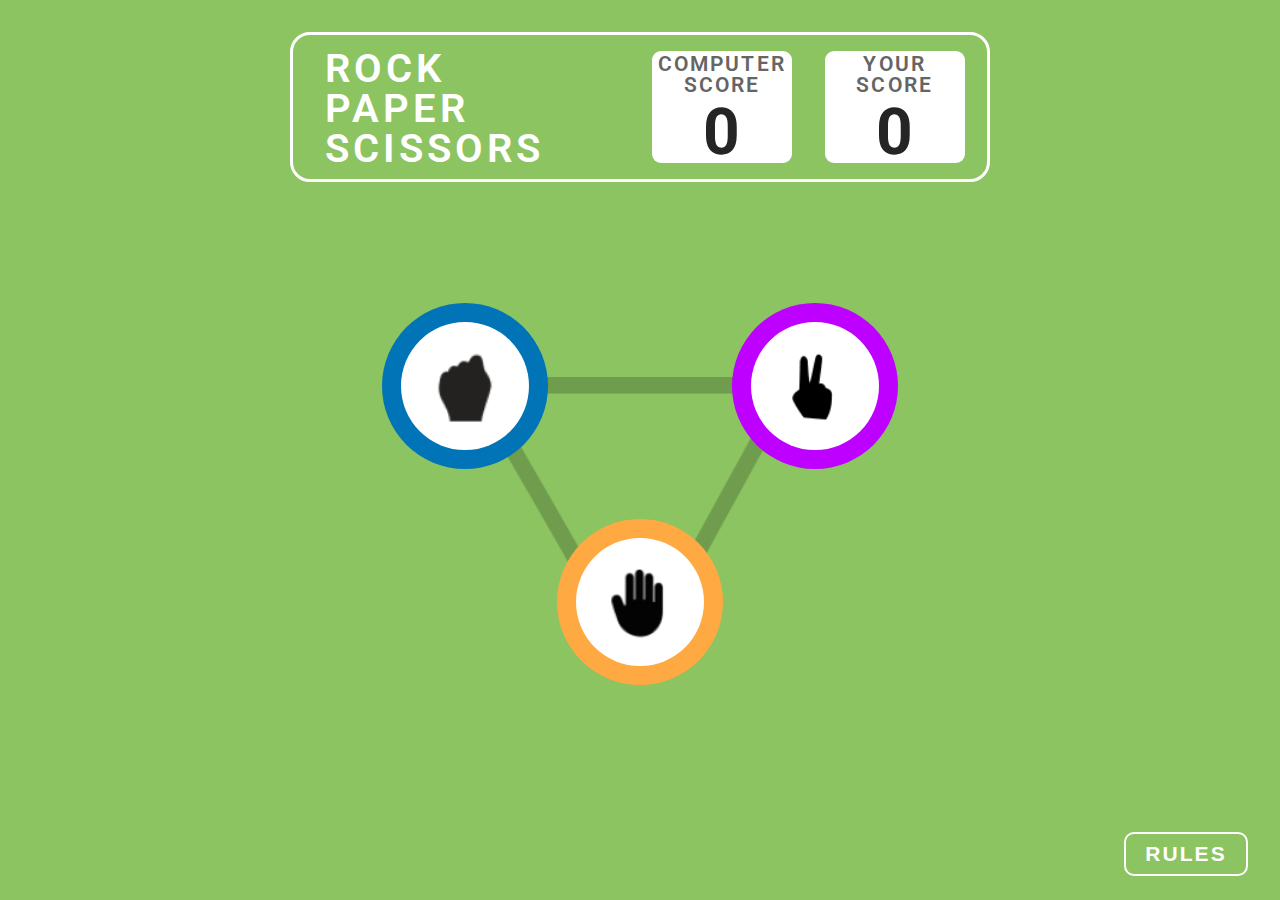
<file: index.html>
<!DOCTYPE html>
<html lang="en">

<head>
  <meta charset="UTF-8">
  <meta name="viewport" content="width=device-width, initial-scale=1.0">
  <title>Rock, Paper, Scissors</title>
  <link rel="stylesheet" href="style.css">
  <link rel="preconnect" href="https://fonts.googleapis.com">
<link rel="preconnect" href="https://fonts.gstatic.com" crossorigin>
<link href="https://fonts.googleapis.com/css2?family=Roboto:wght@500&display=swap" rel="stylesheet">
</head>
<body class="first">
  <div class="container">


    <header class="heading">
      <h1 class="headtext">ROCK<br> PAPER<br> SCISSORS</h1>
      <div class="score">
        <div class="scoretitle">COMPUTER SCORE</div>
        <div class="pcscore">0</div>
      </div>
      <div class="score">
        <div class="scoretitle">YOUR SCORE</div>
        <div class="yourscore">0</div>
      </div>
    </header>


    <section class="game">
      <button class="choice-btn" data-choice="rock">
        <div class="choice rock">
          <img src="icon-rock.png" alt="Rock" title="Rock">
        </div>
      </button>
      <button class="choice-btn" data-choice="scissors">
        <div class="choice scissors">
          <img src="icon-scissors.png" alt="Scissors" title="Scissors">
        </div>
      </button>
      <button class="choice-btn" data-choice="paper" title="Paper">
        <div class="choice paper">
          <img src="icon-paper.png" alt="Paper">
        </div>
      </button>
    </section>
  </div>

  <section class="results hidden">
    <h2 class="results__heading">YOU PICKED</h2>
    <h2 class="results__heading">PC PICKED</h2>
    <div class="results__result"></div>
    <div class="results__winner hidden">
      <h3 class="results__text"></h3>
      <button class="play-again">PLAY AGAIN</button>
    </div>
    <div class="results__result"></div>
  </section>
  
  

  <button class="rules-btn" tabindex="1">RULES</button>
  <div class="modal">
    <div class="modal__container">
      <button class="close-btn">
        <img src="X.png" alt="Close Button" />
      </button>
      <img src="rules.png" alt="Rules Image" class="rules-img" />
    </div>
  </div>
  <button class="next-btn hidden" onclick="nextButton()">Next</button>
 

  <script src="script.js"></script>
</body>

</html>
</file>
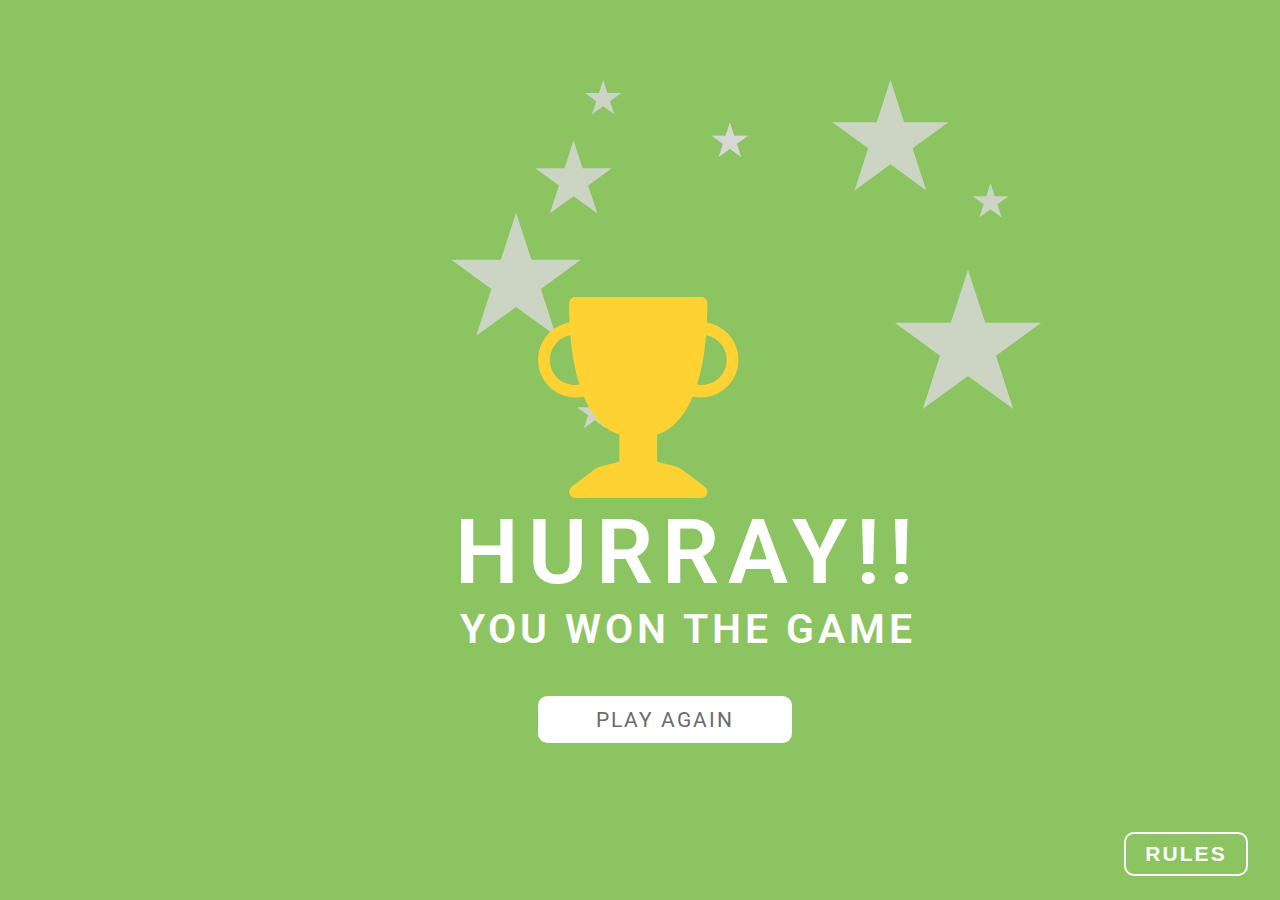
<file: hurray.html>
<!DOCTYPE html>
<html lang="en">
<head>
    <meta charset="UTF-8">
    <meta name="viewport" content="width=device-width, initial-scale=1.0">
    <title>Hurray</title>
  <link rel="stylesheet" href="style.css">
 <link rel="preconnect" href="https://fonts.googleapis.com">
<link rel="preconnect" href="https://fonts.gstatic.com" crossorigin>
<link href="https://fonts.googleapis.com/css2?family=Roboto:wght@500&display=swap" rel="stylesheet">
</head>
<body>
    <div class="head">
    <img src="stars.svg" class="stars">
    <img src="trophy.svg" class="trophy">
</div>
<div class="lower">
    <h1 class="hurray1">HURRAY!!</h1>
    <h3 class="hurray2">YOU WON THE GAME</h3>
</div>
    <button class="play-again" onclick="homepage()" id="hurrayplay">PLAY AGAIN</button>
    <button class="rules-btn" tabindex="1">RULES</button>

  <script src="script.js"></script>
</body>
</html>
</file>
<file: style.css>
* {
    margin: 0;
    padding: 0;
    box-sizing: border-box;
  }
  
  body {
    font-family: 'Roboto', sans-serif;
    background: #8CC461;
    height: 100vh;
    width: 100vw;
    text-transform: uppercase;
    color: #fff;
  }
  
  .headtext {
    margin-top: -5px;
    height: 100%;
    width: 46%;
    font-size: 2.5rem;
    font-weight: 600;
    letter-spacing: 4px;
    line-height: 1;
  }
  
  /* Main Content */
  .container {
    position: relative;
    max-width: 700px;
    margin: 0 auto;
    padding-top: 2rem;
  }
  
  
  .heading {
    display: flex;
    justify-content: space-between;
    align-items: center;
    height: 150px;
    border: 3px solid #fff;
    border-radius: 20px;
    padding: 1rem 1.4rem 1rem 2rem;
  }
  
  
  .score {
    display: flex;
    flex-direction: column;
    align-items: center;
    justify-content: center;
    background: #fff;
    color: black;
    border-radius: 9px;
    width: 140px;
    height: 100%;
    line-height: 1;
  }
  
  .scoretitle {
    font-size: 1.3rem;
    font-weight: 600;
    letter-spacing: 0.1em;
    text-align: center;
    color: #656565;
    margin-bottom: 5px;
    margin-top: 5px;
  }
  
  .pcscore {
    font-size: 4rem;
    font-weight: 700;
    color: rgba(37, 37, 37, 1);
  }
  
  .yourscore {
    font-size: 4rem;
    font-weight: 700;
    color: rgba(37, 37, 37, 1);
  }
  
  /* Game */
  .game {
    position: relative;
    display: grid;
    grid-template-columns: repeat(2, 1fr);
    grid-template-rows: repeat(2, 1fr);
    grid-template-areas:
      "rock scissors"
      "paper paper";
    place-items: center;
    height: 33rem;
    padding-top: 6rem;
  }
  
  
  
  .game::before {
    content: "";
    position: absolute;
    width: 100%;
    height: 75%;
    left: 28%;
    top: 30%;
    background: url("lines.png") no-repeat;
    background-position: -5% 40%;
    background-size: 48%;
    z-index: -1;
  }
  
  .choice-btn {
    border: none;
    outline: none;
    background: none;
    cursor: pointer;
  }
  
  .choice {
    position: relative;
    width: 8rem;
    height: 8rem;
    background: #fff;
    border-radius: 50%;
    display: grid;
    place-items: center;
  }
  
  .choice::before,
  .choice::after {
    content: "";
    position: absolute;
    left: -15%;
    top: -15%;
    width: 130%;
    height: 130%;
    border-radius: 50%;
    z-index: -1;
  }
  
  .choice::after {
    opacity: 0;
    transition: opacity 0.2s ease;
  }
  
  .choice-btn:focus .choice::after {
    opacity: 1;
    box-shadow: 0 0 0 2rem #223351;
    z-index: -2;
  }
  
  .choice img {
    transform: scale(1.2);
  }
  
  .choice.rock::before {
    background: #0074B6;
  }
  
  .choice.scissors::before {
    background: #BD00FF;
  }
  
  .choice.paper::before {
    background: #FFA943;
  }
  
  .choice-btn[data-choice="rock"] {
    grid-area: rock;
  }
  
  .choice-btn[data-choice="scissors"] {
    grid-area: scissors;
  }
  
  .choice-btn[data-choice="paper"] {
    grid-area: paper;
  }
  
  /* Results */
  .results {
    display: grid;
    grid-template-columns: repeat(2, 1fr);
    place-items: center;
    grid-template-areas:
      "you-title pc-title"
      "you-picked pc-picked";
    max-width: 1000px;
    margin: 0 auto;
  }
  
  .results__heading {
    font-size: 1.5rem;
    letter-spacing: 0.1em;
    padding: 4rem 0 8rem;
  }
  
  .results__result {
    min-width: 8rem;
    min-height: 8rem;
    background: #16213d;
    border-radius: 50%;
    transform: scale(1.2);
    z-index: -1;
  }
  
  .results__heading:first-of-type {
    grid-area: you-title;
  }
  
  .results__heading:last-of-type {
    grid-area: pc-title;
  }
  
  .results__result:first-of-type {
    grid-area: you-picked;
  }
  
  .results__result:last-of-type {
    grid-area: pc-picked;
  }
  
  .results.show-winner {
    grid-template-columns: repeat(3, 1fr);
    grid-template-areas:
      "you-title . pc-title"
      "you-picked result-winner pc-picked";
  }
  
  .winner .choice::after {
    box-shadow: 0 0 0 40px rgb(85, 157, 37), 0 0 0 80px rgba(29, 168, 43, 0.79),
     0 0 0 130px rgba(46, 154, 37, 0.39);
    animation: winner 1s ease forwards;
  }
  
  @keyframes winner {
    from {
      opacity: 0;
    }
  
    to {
      opacity: 1;
    }
  }
  
  .results__winner {
    grid-area: result-winner;
    display: grid;
    place-items: center;
  }
  
  .results__text {
    font-size: 3.5rem;
    padding-bottom: 1.5rem;
  }
  
  .play-again {
    background: #fff;
    outline: none;
    border: 2px solid transparent;
    border-radius: 0.6rem;
    color: #6B6B6B;
    padding: 0.6rem 3.5rem;
    font-family: inherit;
    text-transform: inherit;
    font-size: 1.3rem;
    letter-spacing: 0.1em;
    cursor: pointer;
  }
  
  .play-again:focus {
    border: 2px solid rgba(255, 255, 255, 1);
  }
  
  .rules-btn {
    position: absolute;
    bottom: 1.5rem;
    right: 2rem;
    color: #fff;
    background: none;
    border-radius: 10px;
    border: 2px solid #fff;
    padding: 0.5rem 1.2rem;
    font-size: 21px;
    letter-spacing: 2.1px;
    cursor: pointer;
    flex-shrink: 0;
    font-style: normal;
    font-weight: 600;
  }
  
  .rules-btn:focus {
    border: 2px solid #fff;
  }
  
  .modal {
    position: absolute;
    height: 100%;
    width: 100%;
    top: 0;
    left: 0;
    display: grid;
    place-items: center;
    color: #fff;
    opacity: 0;
    transition: opacity 0.3s ease-in-out;
    pointer-events: none;
  }
  
  .modal__container {
    position: relative;
    right: -37.5rem;
    top: 8rem;
  }
  
  
  .close-btn {
    position: relative;
    float: right;
    top: -20px;
    right: 30px;
    border: 5px solid white;
    background-color: red;
    height: 50px;
    width: 50px;
    border-radius: 50%;
    cursor: pointer;
  }
  
  .rules-img {
    padding: 0;
    margin: 0;
    background: none;
  }
  
  .show-modal {
    opacity: 1;
    pointer-events: initial;
  }
  
  .first * {
    transition: none;
  }
  
  .hidden {
    display: none;
  }
  
  .against-pc{
    font-size: 25px;
    text-align: center;
    letter-spacing: 3px;
  }
  
  .next-btn {
    color: #fff;
    background: none;
    border-radius: 10px;
    border: 2px solid #fff;
    padding: 0.5rem 1.2rem;
    font-size: 21px;
    letter-spacing: 2.1px;
    cursor: pointer;
    flex-shrink: 0;
    font-style: normal;
    font-weight: 600;
  }
  
  
  .stars{
    position: relative;
    top: 5rem;
    left: 28rem;
    height: 22rem;
    line-height: 1;
  }
  
  .trophy{
    position: absolute;
    top: 33%;
    left: 42%;
  }
  
  .lower{
    position: relative;
    width: 30rem;
    height: 10rem;
    line-height: 1;
    left: 35%;
    top: 16%;
    text-align: center;
  }
  
  .hurray1{
    font-size: 90px;
    letter-spacing: 9px;
    line-height: normal;
    font-weight: 600;
  }
  
  .hurray2{
    font-size: 41px;
    letter-spacing: 4px;
    line-height: normal;
    font-weight: 600;
  }
  
  #hurrayplay{
    position: relative;
    bottom: -20%;
    left: 42%;
  }
</file>
